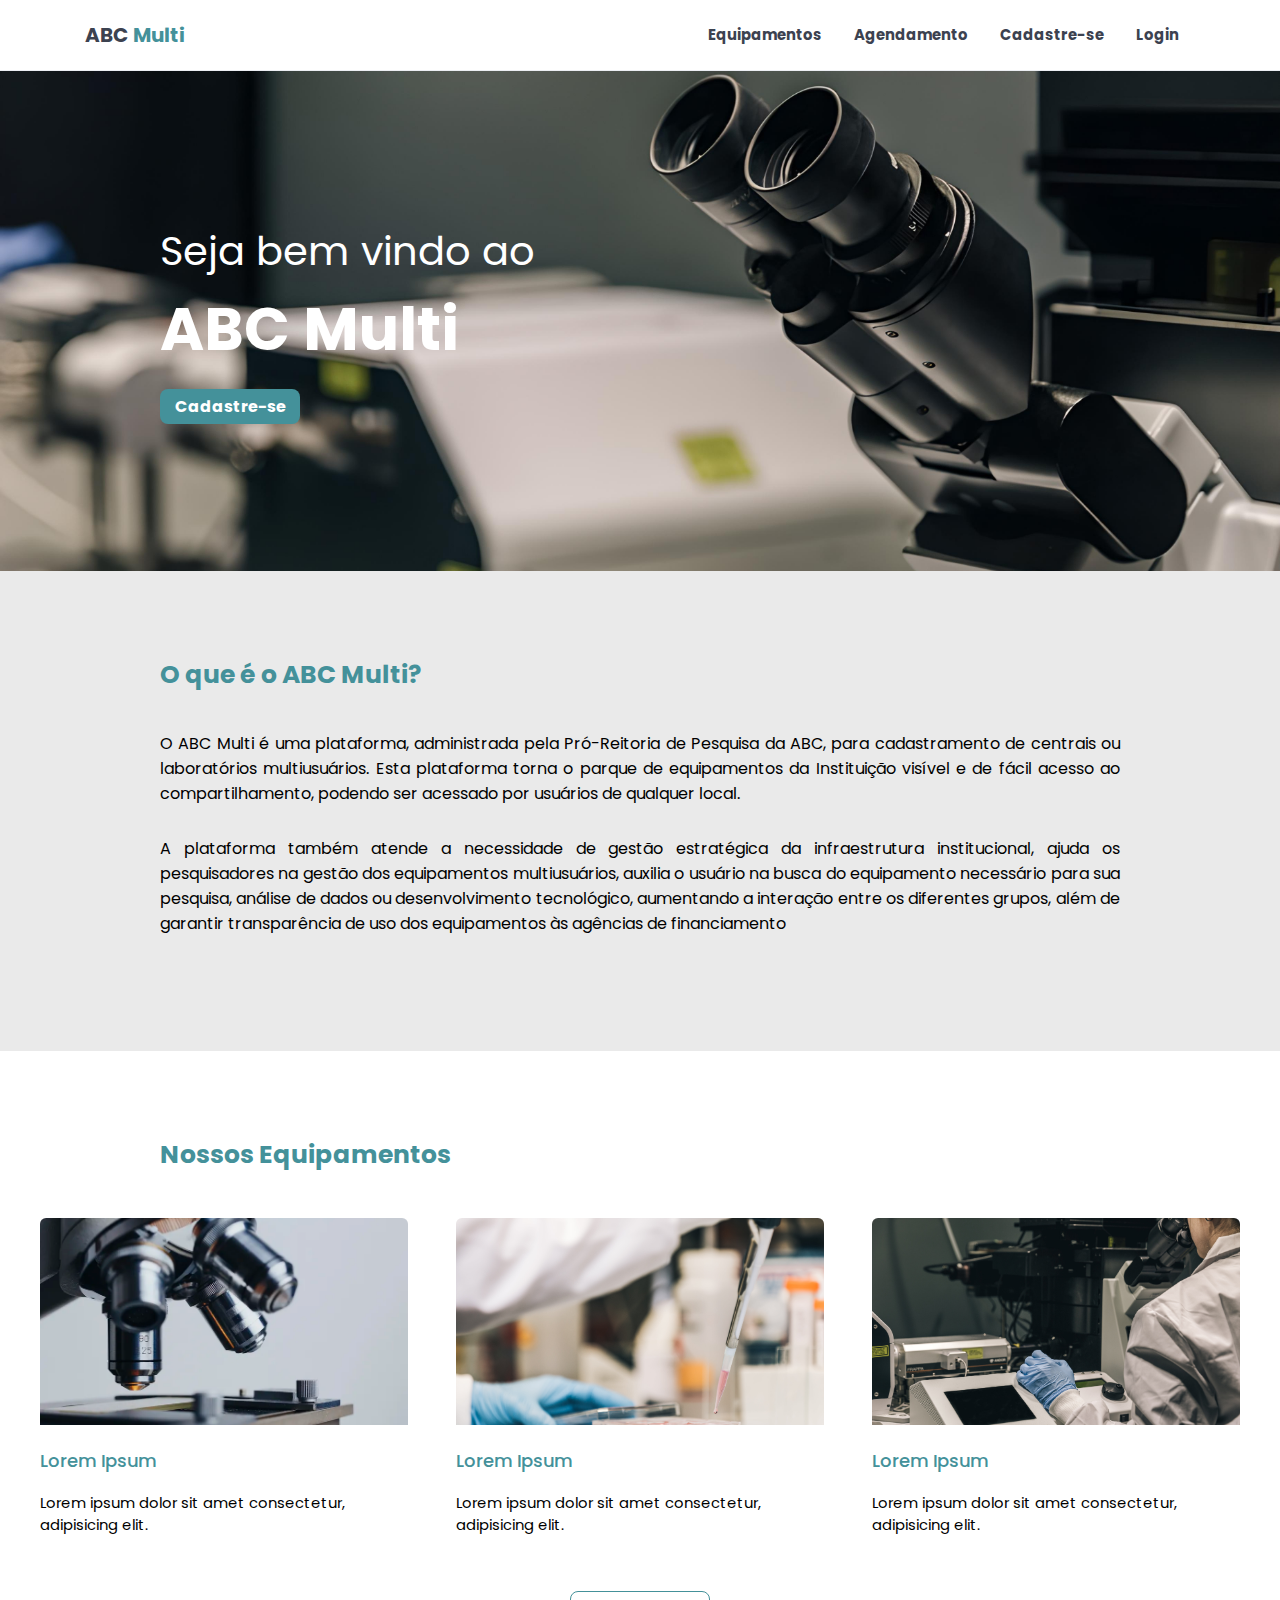
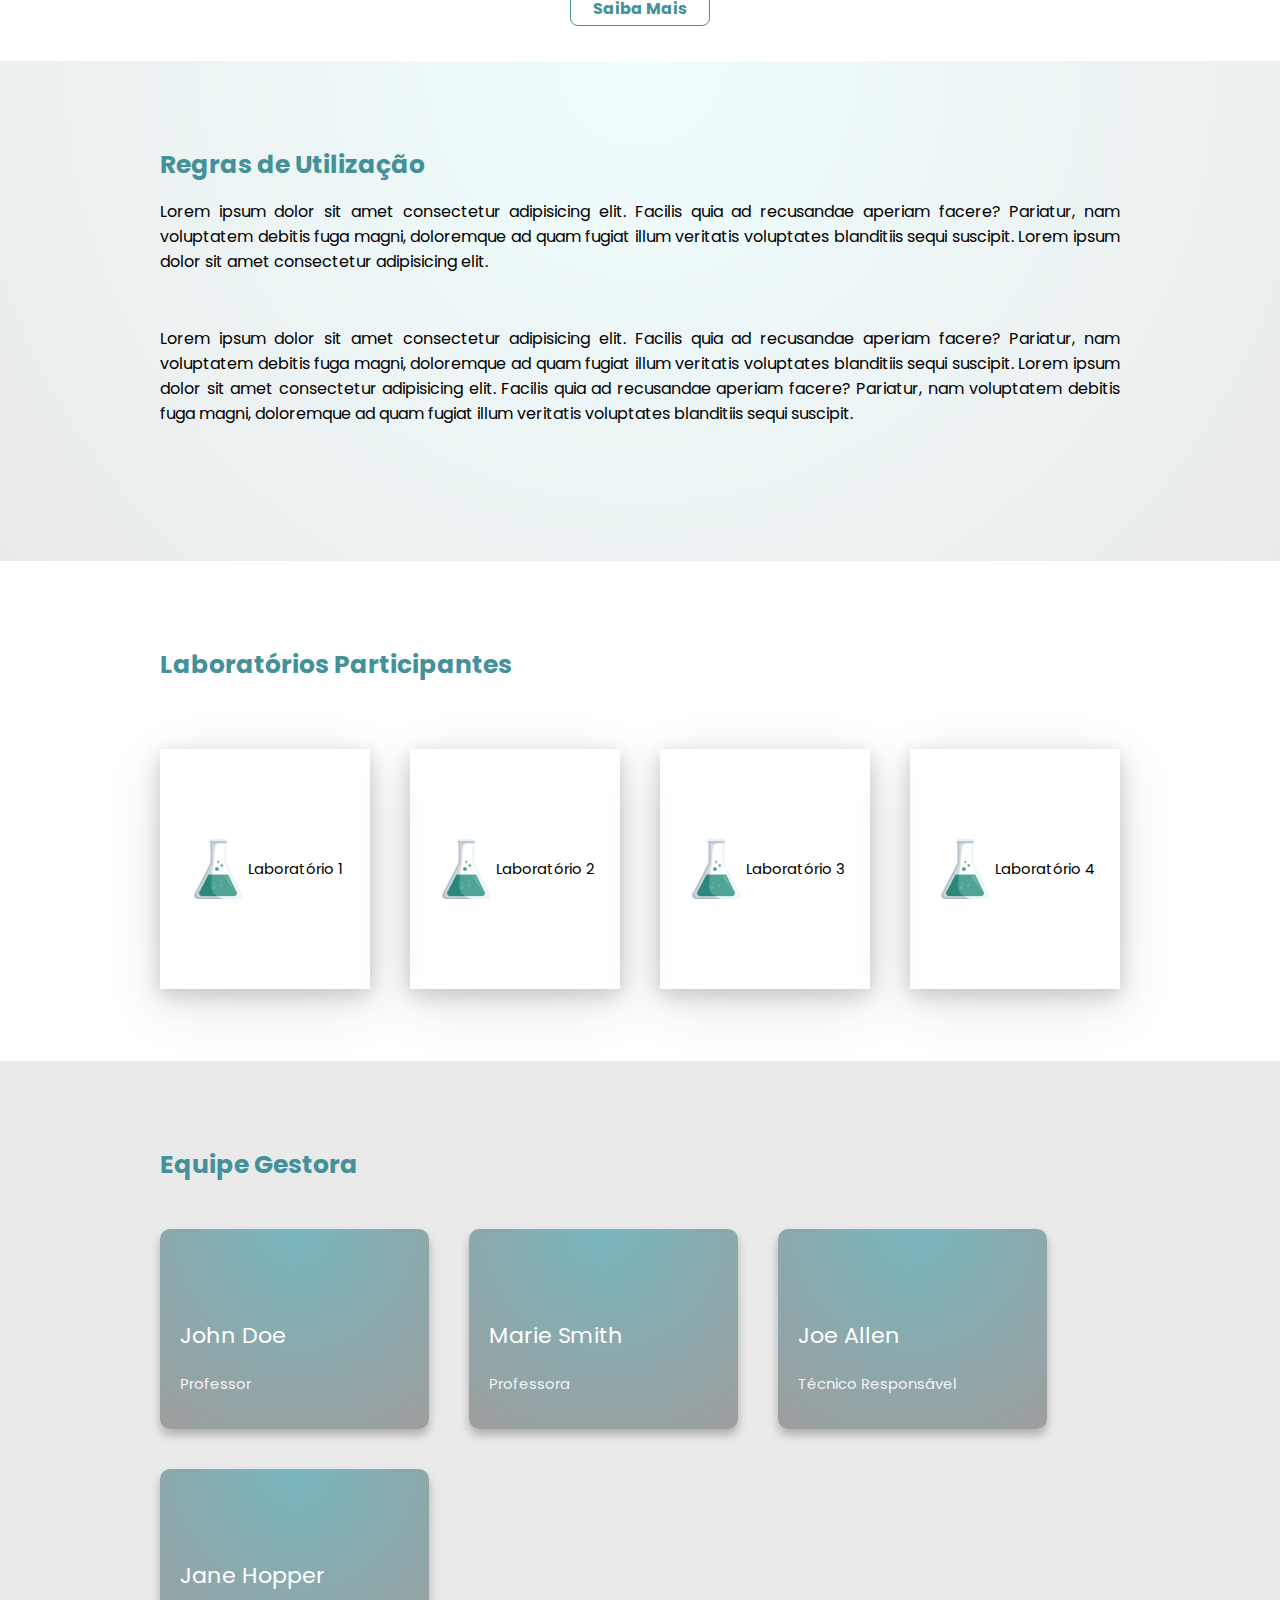
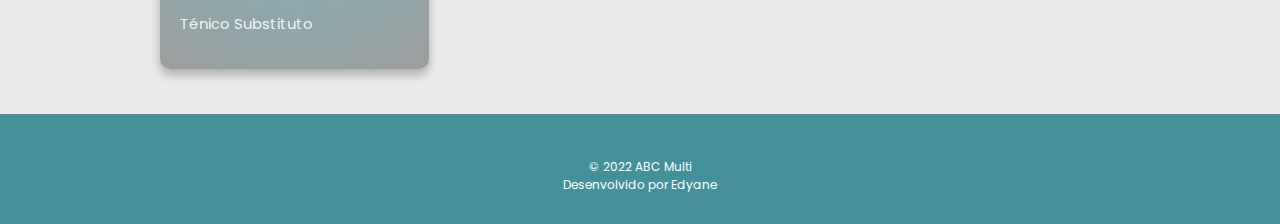
<file: index.html>
<!DOCTYPE html>
<html lang="en">

<head>
    <meta charset="UTF-8">
    <meta http-equiv="X-UA-Compatible" content="IE=edge">
    <meta name="viewport" content="width=device-width, initial-scale=1.0">
    <title>ABC Multi</title>
    <link rel="stylesheet" href="css/reset.css">
    <link rel="stylesheet" href="css/style.css">
</head>

<body>
    <nav class="navbar">
        <div class="container">
            <div class="navbar-header">
                <button class="navbar-toggler" data-toggle="open-navbar1">
                    <span></span>
                    <span></span>
                    <span></span>
                </button>
                <a href="#">
                    <h4>ABC<span> Multi</span></h4>
                </a>
            </div>
            <div class="navbar-menu" id="open-navbar1">
                <ul class="navbar-nav">
                    <li class="navbar-dropdown">
                        <ul class="dropdown" id="my-dropdown-id">
                            <li><a href="#">Actions</a></li>
                            <li><a href="#">Something else here</a></li>
                            <li class="separator"></li>
                            <li><a href="#">Seprated link</a></li>
                            <li class="separator"></li>
                            <li><a href="#">One more seprated link.</a></li>
                        </ul>
                    </li>
                    <li class="navbar-dropdown">
                        <a href="#" class="dropdown-toggler" data-dropdown="blog">
                            Equipamentos <i class="fa fa-angle-down"></i>
                        </a>
                        <ul class="dropdown" id="blog">
                            <li><a href="#">Some category</a></li>
                            <li><a href="#">Some another category</a></li>
                            <li class="separator"></li>
                            <li><a href="#">Seprated link</a></li>
                            <li class="separator"></li>
                            <li><a href="#">One more seprated link.</a></li>
                        </ul>
                    </li>
                    <li><a href="#">Agendamento</a></li>
                    <li><a href="#">Cadastre-se</a></li>
                    <li><a href="#">Login</a></li>
                </ul>
            </div>
        </div>
    </nav>

    <section class="welcome-container">
        <div>
            <p class="title">Seja bem vindo ao</h3>
            <h2 class="subtitle">ABC Multi</h2>
        </div>
        <div class="btn-container">
            <button class="btn-cadastro">Cadastre-se</button>
        </div>
    </section>

    <section class="about-container">
        <h1>O que é o ABC Multi?</h1>
        <br>
        <div>
            <p class="about-description">O ABC Multi é uma plataforma, administrada pela Pró-Reitoria de Pesquisa da
                ABC, para cadastramento de centrais ou laboratórios multiusuários. Esta
                plataforma torna o parque de equipamentos da Instituição visível e de fácil
                acesso ao compartilhamento, podendo ser acessado por usuários de qualquer
                local.
            </p>
            <p class="about-description">
                A plataforma também atende a necessidade de gestão estratégica da infraestrutura
                institucional, ajuda os pesquisadores na gestão dos equipamentos multiusuários,
                auxilia o usuário na busca do equipamento necessário para sua pesquisa, análise
                de dados ou desenvolvimento tecnológico, aumentando a interação entre os diferentes
                grupos, além de garantir transparência de uso dos equipamentos às agências
                de financiamento
            </p>
        </div>
    </section>

    <section class="equipments-section">
        <h1>Nossos Equipamentos</h1>
        <br>
        <br>
        <section class="articles">
            <article>
                <figure>
                    <img src="./images/equipment-1.webp" alt="">
                </figure>
                <div class="article-body">
                    <br>
                    <p class="article-title">Lorem Ipsum
                    <p>
                    <p>
                        Lorem ipsum dolor sit amet consectetur, adipisicing elit.
                    </p>
                </div>
            </article>

            <article>
                <figure>
                    <img src="./images/genome-research-lab-tests.jpg" alt="">
                </figure>
                <div class="article-body">
                    <br>
                    <p class="article-title">Lorem Ipsum</p>
                    <p>
                        Lorem ipsum dolor sit amet consectetur, adipisicing elit.
                    </p>
                </div>
            </article>
            <article>

                <figure>
                    <img src="./images/scientist-in-lab-with-microscope.jpg" alt="">
                </figure>
                <div class="article-body">
                    <br>
                    <p class="article-title">Lorem Ipsum</p>
                    <p>
                        Lorem ipsum dolor sit amet consectetur, adipisicing elit.
                    </p>
                </div>
            </article>
        </section>
        <div class="equipments-container">
            <button class="more-btn">Saiba Mais</button>
        </div>
    </section>

    <section class="rules-section"> 
        <h1>Regras de Utilização</h1>           
        <p class="about-description"> Lorem ipsum dolor sit amet consectetur adipisicing elit. Facilis quia ad recusandae
            aperiam facere? Pariatur, nam voluptatem debitis fuga magni, doloremque ad quam fugiat illum veritatis voluptates
            blanditiis sequi suscipit. Lorem ipsum dolor sit amet consectetur adipisicing elit.        
        </p>
        <br>
        <p class="about-description"> Lorem ipsum dolor sit amet consectetur adipisicing elit. Facilis quia ad recusandae
            aperiam facere? Pariatur, nam voluptatem debitis fuga magni, doloremque ad quam fugiat illum veritatis voluptates
            blanditiis sequi suscipit. Lorem ipsum dolor sit amet consectetur adipisicing elit. Facilis quia ad recusandae
            aperiam facere? Pariatur, nam voluptatem debitis fuga magni, doloremque ad quam fugiat illum veritatis voluptates
            blanditiis sequi suscipit.        
        </p>
        <br>         
    </section>

    <section class="labs-section">
        <h1>Laboratórios Participantes</h1>
        <div class="columns">
            <div class="col-1">
                <img src="./images/medical-laboratory.png" alt="Ícone Tubo de Ensaio" width="60px">
                <p>Laboratório 1</p>
            </div>
            <div class="col-2">
                <img src="./images/medical-laboratory.png" alt="Ícone Tubo de Ensaio" width="60px">
                <p>Laboratório 2</p>
            </div>
            <div class="col-3">
                <img src="./images/medical-laboratory.png" alt="Ícone Tubo de Ensaio" width="60px">
                <p>Laboratório 3</p>
            </div>
            <div class="col-4">
                <img src="./images/medical-laboratory.png" alt="Ícone Tubo de Ensaio" width="60px">
                <p>Laboratório 4</p>
            </div>
        </div>
    </section>

    <section class="management-section">
        <h1>Equipe Gestora</h1>
        <div class="main-container">
            <div class="cards">
                <div class="card card-1">
                    <div class="card__icon"><i class="fas fa-bolt"></i></div>
                    <p class="card__exit"><i class="fas fa-times"></i></p>
                    <h2 class="card__title">John Doe</h2>
                    <p class="card__apply">
                        <a class="card__link" href="#">Professor <i class="fas fa-arrow-right"></i></a>
                    </p>
                </div>
                <div class="card card-2">
                    <div class="card__icon"><i class="fas fa-bolt"></i></div>
                    <p class="card__exit"><i class="fas fa-times"></i></p>
                    <h2 class="card__title">Marie Smith</h2>
                    <p class="card__apply">
                        <a class="card__link" href="#">Professora <i class="fas fa-arrow-right"></i></a>
                    </p>
                </div>
                <div class="card card-3">
                    <div class="card__icon"><i class="fas fa-bolt"></i></div>
                    <p class="card__exit"><i class="fas fa-times"></i></p>
                    <h2 class="card__title">Joe Allen</h2>
                    <p class="card__apply">
                        <a class="card__link" href="#">Técnico Responsável <i class="fas fa-arrow-right"></i></a>
                    </p>
                </div>
                <div class="card card-4">
                    <div class="card__icon"><i class="fas fa-bolt"></i></div>
                    <p class="card__exit"><i class="fas fa-times"></i></p>
                    <h2 class="card__title">Jane Hopper</h2>
                    <p class="card__apply">
                        <a class="card__link" href="#">Ténico Substituto <i class="fas fa-arrow-right"></i></a>
                    </p>
                </div>
            </div>
        </div>
    </section>

    <footer>
        <br>
        <br>
        <p class="footer-p">© 2022 ABC Multi</p>
        <p class="footer-p">Desenvolvido por Edyane</p>
    </footer>

</body>

</html>
</file>
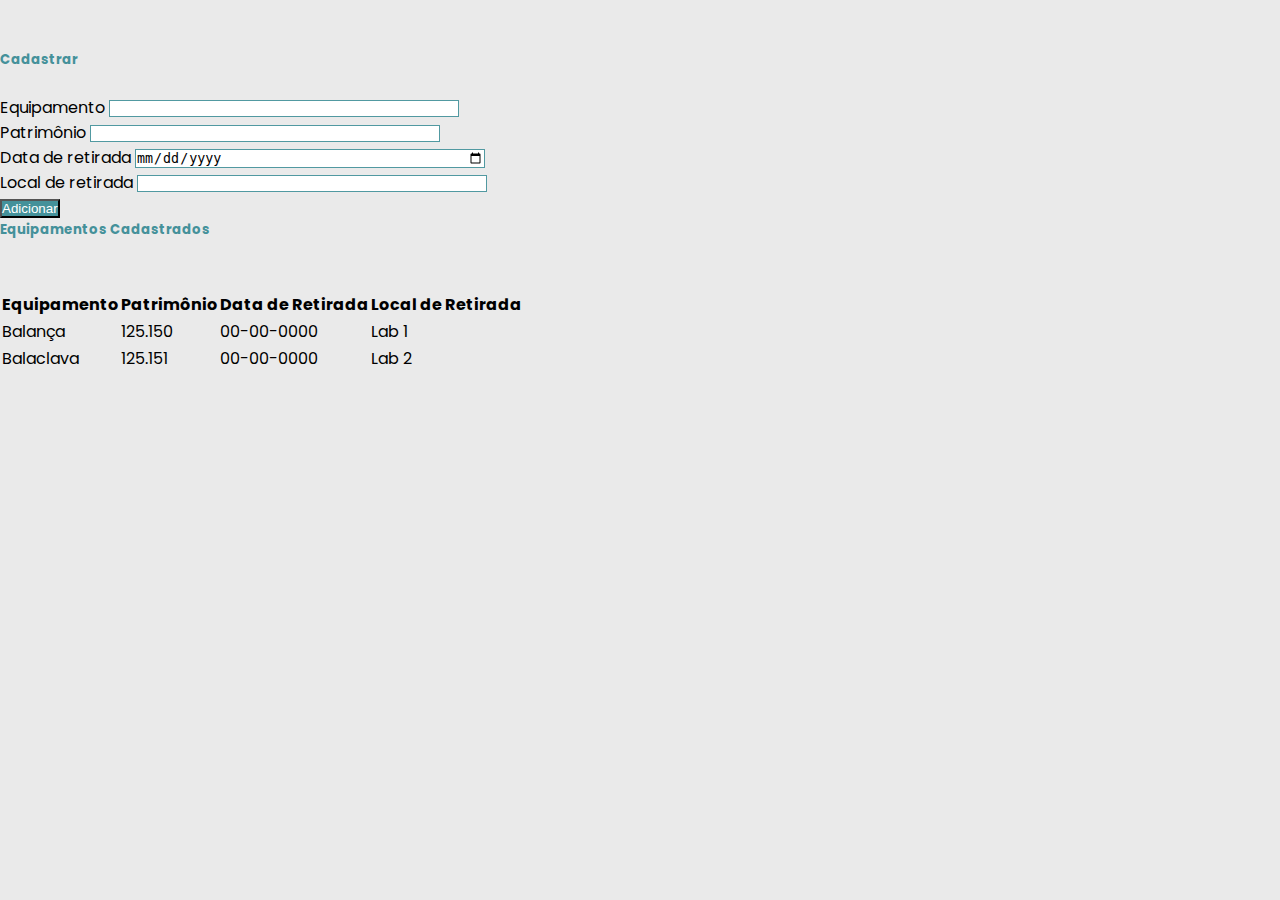
<file: pages/equipamentos.html>
<!DOCTYPE html>
<html lang="pt=br">

<head>
    <meta charset="UTF-8">
    <meta http-equiv="X-UA-Compatible" content="IE=edge">
    <meta name="viewport" content="width=device-width, initial-scale=1.0">
    <title>Cadastro de Equipamentos</title>
    <link href="https://cdn.jsdelivr.net/npm/bootstrap@5.2.1/dist/css/bootstrap.min.css" rel="stylesheet"
        integrity="sha384-iYQeCzEYFbKjA/T2uDLTpkwGzCiq6soy8tYaI1GyVh/UjpbCx/TYkiZhlZB6+fzT" crossorigin="anonymous">
    <link rel="stylesheet" href="../css/reset.css">
    <link rel="stylesheet" href="../css/equipamentos.css">
</head>

<body>

    <section>
        <div class="container">
            <div class="row">
                <div class="col">
                    <h5>Cadastrar</h5>
                    <br>
                    <form id="form-adiciona">
                        <div class="mb-3">
                            <label for="equipamento" class="form-label">Equipamento</label>
                            <input type="text" name="equipamento" class="form-control" id="input-equipamentos">
                        </div>
                        <div class="mb-3">
                            <label for="patrimonio" class="form-label">Patrimônio</label>
                            <input type="number" name="patrimonio" class="form-control" id="input-number">
                        </div>
                        <div class="mb-3">
                            <label for="retirada" class="form-label">Data de retirada</label>
                            <input type="date"name="data" class="form-control" id="input-date">
                        </div>
                        <div class="mb-3">
                            <label for="local" class="form-label">Local de retirada</label>
                            <input type="text" name="local" class="form-control" id="input-local">
                        </div>
                        <button type="submit" class="btn" id="adicionar-equipamento">Adicionar</button>
                    </form>
                </div>

                <div class="col text-center">
                    <h5>Equipamentos Cadastrados</h5>
                    <br>
                    <br>

                    <table class="table table-bordered border-primary">
                        <thead>
                            <tr>                                
                                <th scope="col">Equipamento</th>
                                <th scope="col">Patrimônio</th>
                                <th scope="col">Data de Retirada</th>
                                <th scope="col">Local de Retirada</th>
                            </tr>
                        </thead>
                        <tbody id="tabela-equipamentos">
                            <tr class="equipamento">                                
                                <td class="info-equipamento">Balança</td>
                                <td class="info-patrimonio">125.150</td>
                                <td class="info-data">00-00-0000</td>
                                <td class="info-local">Lab 1</td>
                            </tr>
                            <tr class="equipamento">                                
                                <td class="info-equipamento">Balaclava</td>
                                <td class="info-patrimonio">125.151</td>
                                <td class="info-data">00-00-0000</td>
                                <td class="info-local">Lab 2</td>
                            </tr>                       
                        </tbody>
                    </table>
                </div>
            </div>
        </div>
    </section>

    <script src="https://cdn.jsdelivr.net/npm/bootstrap@5.2.1/dist/js/bootstrap.bundle.min.js"
        integrity="sha384-u1OknCvxWvY5kfmNBILK2hRnQC3Pr17a+RTT6rIHI7NnikvbZlHgTPOOmMi466C8"
        crossorigin="anonymous"></script>

    <script src="../JavaScript/script.js"></script>
</body>

</html>
</file>
<file: css/style.css>
@import url('https://fonts.googleapis.com/css2?family=Poppins:wght@100;200;300;400;500;600;700;800;900&display=swap');

body {
    font-family: 'Poppins', sans-serif;
    font-size: 0.925rem;
}

a {
    text-decoration: none;
}

.container {
    width: 1170px;
    position: relative;
    margin-left: auto;
    margin-right: auto;
    padding-left: 15px;
    padding-right: 15px;
}

.navbar,
.navbar>.container {
    width: 100%;
    display: flex;
    flex-wrap: wrap;
    align-items: center;
    justify-content: space-between;
}

@media (max-width: 768px) {

    .navbar,
    .navbar>.container {
        display: block;
    }
}

.navbar {
    box-shadow: 0 1px 2px 0 rgba(0, 0, 0, 0.05);
    background-color: #fff;
    padding: 1rem 1.15rem;
    border-bottom: 1px solid #eceef3;
}

@media (min-width: 576px) {
    .navbar .container {
        max-width: 540px;
    }
}

@media (min-width: 768px) {
    .navbar .container {
        max-width: 720px;
    }
}

@media (min-width: 992px) {
    .navbar .container {
        max-width: 960px;
    }
}

@media (min-width: 1200px) {
    .navbar .container {
        max-width: 1140px;
    }
}

.navbar .navbar-header {
    display: flex;
    align-items: center;
}

@media (max-width: 768px) {
    .navbar .navbar-header {
        width: 100%;
        display: flex;
        align-items: center;
        justify-content: space-between;
        flex-direction: row-reverse;
    }
}

.navbar .navbar-header .navbar-toggler {
    cursor: pointer;
    border: none;
    display: none;
    outline: none;
}

@media (max-width: 768px) {
    .navbar .navbar-header .navbar-toggler {
        display: block;
    }
}

.navbar .navbar-header .navbar-toggler span {
    height: 2px;
    width: 22px;
    background-color: #929aad;
    display: block;
}

.navbar .navbar-header .navbar-toggler span:not(:last-child) {
    margin-bottom: 0.2rem;
}

.navbar .navbar-header>a {
    font-weight: 500;
    color: #3c4250;
}

.navbar .navbar-menu {
    display: flex;
    align-items: center;
    flex-basis: auto;
    flex-grow: 1;
}

@media (max-width: 768px) {
    .navbar .navbar-menu {
        display: none;
        text-align: center;
    }
}

.navbar .navbar-menu .navbar-nav {
    margin-left: auto;
    flex-direction: row;
    display: flex;
    padding-left: 0;
    margin-bottom: 0;
    list-style: none;
}

@media (max-width: 768px) {
    .navbar .navbar-menu .navbar-nav {
        width: 100%;
        display: block;
        border-top: 1px solid #EEE;
        margin-top: 1rem;
    }
}

.navbar .navbar-menu .navbar-nav>li>a {
    color: #3c4250;
    font-weight: 700;
    text-decoration: none;
    display: inline-block;
    padding: 0.5rem 1rem;
}

.navbar .navbar-menu .navbar-nav>li>a:hover {
    color: #44919a;
}

@media (max-width: 768px) {
    .navbar .navbar-menu .navbar-nav>li>a {
        border-bottom: 1px solid #eceef3;
    }
}

.navbar .navbar-menu .navbar-nav>li.active a {
    color: #44919a;
}

.navbar .navbar-menu .navbar-nav .navbar-dropdown .dropdown {
    list-style: none;
    position: absolute;
    top: 150%;
    left: 0;
    background-color: #fff;
    padding-top: 0.5rem;
    padding-bottom: 0.5rem;
    min-width: 160px;
    width: auto;
    white-space: nowrap;
    box-shadow: 0 0.5rem 1rem rgba(0, 0, 0, 0.1);
    z-index: 99999;
    border-radius: 0.75rem;
    display: none;
}

@media (max-width: 768px) {
    .navbar .navbar-menu .navbar-nav .navbar-dropdown .dropdown {
        position: relative;
        box-shadow: none;
    }
}

.navbar .navbar-menu .navbar-nav .navbar-dropdown .dropdown li a {
    color: #3c4250;
    padding: 0.25rem 1rem;
    display: block;
}

.navbar .navbar-menu .navbar-nav .navbar-dropdown .dropdown.show {
    display: block !important;
}

.navbar .navbar-menu .navbar-nav .dropdown>.separator {
    height: 1px;
    width: 100%;
    margin-top: 9px;
    margin-bottom: 9px;
    background-color: #eceef3;
}

.navbar .navbar-dropdown {
    position: relative;
}

.navbar .navbar-header>a span {
    color: #44919a;
}

.navbar .navbar-header h4 {
    font-weight: bold;
    font-size: 1.25rem;
}

@media (max-width: 768px) {
    .navbar .navbar-header h4 {
        font-size: 1.05rem;
    }
}

.about-container {
    background-color: #eaeaea;    
    min-height: 480px;
}

.about-description {
    padding: 15px 160px;  
    font-size: 16px;
    text-align: justify;  
}

.welcome-container {
    background-image: url(../images/side-of-lab-microscope.png);
    background-size: cover;
    background-repeat: no-repeat;
    background-color: rgb(0, 0, 0);
    min-height: 500px;
}

.title {
    color: white;
    font-size: 40px;
    padding-top: 150px;
    padding-left: 160px;   
}

.subtitle {
    color: white;
    font-size: 60px;
    padding-top: 3px;
    padding-left: 160px;
}

.btn-container {
    padding-top: 15px;
    padding-left: 160px; 
}

.btn-cadastro {
    color: white;
    font-size: 16px;
    font-family: 'Poppins', sans-serif;
    font-weight: 700;
    background-color: #44919a;
    border: none;
    border-radius: 8px;
    width: 140px;
    height: 35px;    
}

.btn-cadastro:hover {
    background-color: #173c41;;
}

.equipments-section {
    background-color: rgb(255, 255, 255);
    min-height: 610px;
}

article {
  --img-scale: 1.001;
  --title-color: #44919a;
  --link-icon-translate: -20px;
  --link-icon-opacity: 0;
  position: relative;
  border-radius: 6px;
  overflow: hidden;
  box-shadow: none;
  background: #fff;
  transform-origin: center center;
  transition: all 0.4s ease-in-out;
}

article img {
  transform-origin: center;
  transform: scale(var(--img-scale));  
}

article:has(a:hover, a:focus-within) {
  --img-scale: 1.1;
  --title-color: #28666e;
}

.article-title {
  margin: 0px 0 18px 0;
  font-family: 'Poppins', sans-serif;
  font-weight: 500;
  font-size: 18px;
  text-align: justify;
  color: var(--title-color);
  transition: color 0.3s ease-out;
}

article a {
  display: block;
  color: var(--title-color);
}

article a:focus {
  outline: 1px dotted #28666e;
}

article a::after {
  position: absolute;
  top: 0;
  right: 0;
  left: 0;
  bottom: 0;
  cursor: pointer;
  content: "";
}

.read-more .icon {
  transform: translateX(var(--link-icon-translate));
  opacity: var(--link-icon-opacity);
  transition: all 0.3s;
}

.articles {
  display: grid;
  max-width: 1200px;
  margin: 0 auto;
  grid-template-columns: repeat(3, 1fr);
  gap: 48px;
}

figure {
  margin: 0;
  padding: 0;
  aspect-ratio: 16 / 9;
  overflow: hidden;
}

img {
  max-width: 100%;
  line-height: 0;
}

.icon {
  min-width: 24px;
  width: 24px;
  height: 24px;
}

h1 {
    color: #44919a;
    font-size: 25px;
    text-align: justify;   
    padding: 85px 0px 0px 160px;
}

.columns {
    background: #ffffff;
    padding: 65px 160px;
    display: flex;
    align-items: center;    
    gap: 40px;
}

.col-1 {
    box-shadow: rgba(17, 17, 26, 0.1) 0px 4px 16px, rgba(17, 17, 26, 0.1) 0px 8px 24px, rgba(17, 17, 26, 0.1) 0px 16px 56px;
    width: 340px;
    height: 240px;
    display: flex;
    flex-direction: row;
    justify-content: center;
    align-items: center;
    align-content: center;
}

.col-2 {    
    box-shadow: rgba(17, 17, 26, 0.1) 0px 4px 16px, rgba(17, 17, 26, 0.1) 0px 8px 24px, rgba(17, 17, 26, 0.1) 0px 16px 56px;
    width: 340px;
    height: 240px;
    display: flex;
    flex-direction: row;
    justify-content: center;
    align-items: center;
    align-content: center;  
}

.col-3 {
    box-shadow: rgba(17, 17, 26, 0.1) 0px 4px 16px, rgba(17, 17, 26, 0.1) 0px 8px 24px, rgba(17, 17, 26, 0.1) 0px 16px 56px;;
    width: 340px;
    height: 240px;
    display: flex;
    flex-direction: row;
    justify-content: center;
    align-items: center;
    align-content: center;    
}

.col-4 {
    box-shadow: rgba(17, 17, 26, 0.1) 0px 4px 16px, rgba(17, 17, 26, 0.1) 0px 8px 24px, rgba(17, 17, 26, 0.1) 0px 16px 56px;
    width: 340px;
    height: 240px;
    display: flex;
    flex-direction: row;
    justify-content: center;
    align-items: center;
    align-content: center;    
}

.equipments-container {
    padding-top: 55px;
    align-items: center;
    text-align: center;    
    
}

.more-btn {   
    color: #44919a;
    font-size: 16px;
    font-family: 'Poppins', sans-serif;
    font-weight: 700;
    background-color: transparent; 
    border: 1px solid #44919a;    
    border-radius: 8px;
    width: 140px;
    height: 35px;      
}

.more-btn:hover { 
    color: #173c41;
    border: 1px solid #173c41; 
}

.rules-section {    
    background: radial-gradient(circle at top, #effeff , #ebebeb);
    min-height: 500px;
}

.labs-section {
    background-color: #ffffff;
    min-height: 500px;
}

.management-section {
    background-color: #eaeaea;
    min-height: 500px;
}

.cards {
    display: flex;
    flex-wrap: wrap;
    padding: 25px 140px;
    justify-content: flex-start;    
}
  
.card {
    margin: 20px;
    padding: 20px;
    width: 269px;
    height: 200px;    
    display: grid;    
    grid-template-rows: 20px 50px 1fr 50px;
    border-radius: 10px;
    box-shadow: 0px 6px 10px rgba(0, 0, 0, 0.25);
    transition: all 0.2s;
}
  
.card:hover {
    box-shadow: 0px 6px 10px rgba(0, 0, 0, 0.4);
    transform: scale(1.01);
}
  
.card__link,
.card__exit,
.card__icon {
    position: relative;
    text-decoration: none;
    color: rgba(255, 255, 255, 0.9);
}
  
.card__link::after {
    position: absolute;
    top: 25px;
    left: 0;
    content: "";
    width: 0%;
    height: 3px;
    background-color: rgba(255, 255, 255, 0.6);
    transition: all 0.5s;
}
  
.card__link:hover::after {
    width: 100%;
}
  
.card__exit {
    grid-row: 1/2;
    justify-self: end;
}
  
.card__icon {
    grid-row: 2/3;
    font-size: 30px;
}
  
.card__title {
    grid-row: 3/4;
    font-weight: 400;
    color: #ffffff;
}
  
.card__apply {
    grid-row: 4/5;
    align-self: center;
}
  
.card-1 {
    background: radial-gradient(circle at top, #77b6bd , #9e9e9e)
}
  
.card-2 {
    background: radial-gradient(circle at top, #77b6bd, #9e9e9e)
}
  
.card-3 {
    background: radial-gradient(circle at top, #77b6bd, #9e9e9e)
}
  
.card-4 {
    background: radial-gradient(circle at top, #77b6bd , #9e9e9e)
}
 
footer {
    background-color: #44919a;
    min-height: 110px;
}

.footer-p {
    color: #ffffff;
    font-size: 12px;    
    text-align: center;     
}
</file>
<file: css/equipamentos.css>
@import url('https://fonts.googleapis.com/css2?family=Poppins:wght@100;200;300;400;500;600;700;800;900&display=swap');

body {
    background-color: #eaeaea;
    font-family: 'Poppins', sans-serif;
}

h5 {
    color: #44919a;
}

.container {
    padding-top: 50px;
}

#input-equipamentos, #input-number,
#input-date, #input-local {
    width: 350px;
    border: 1px solid #5199a1;
}


.patrimonio {
    color: #44919a;
    font-weight: bold;
}

.btn {
    background-color: #44919a;
    color: #fff;
}
</file>
